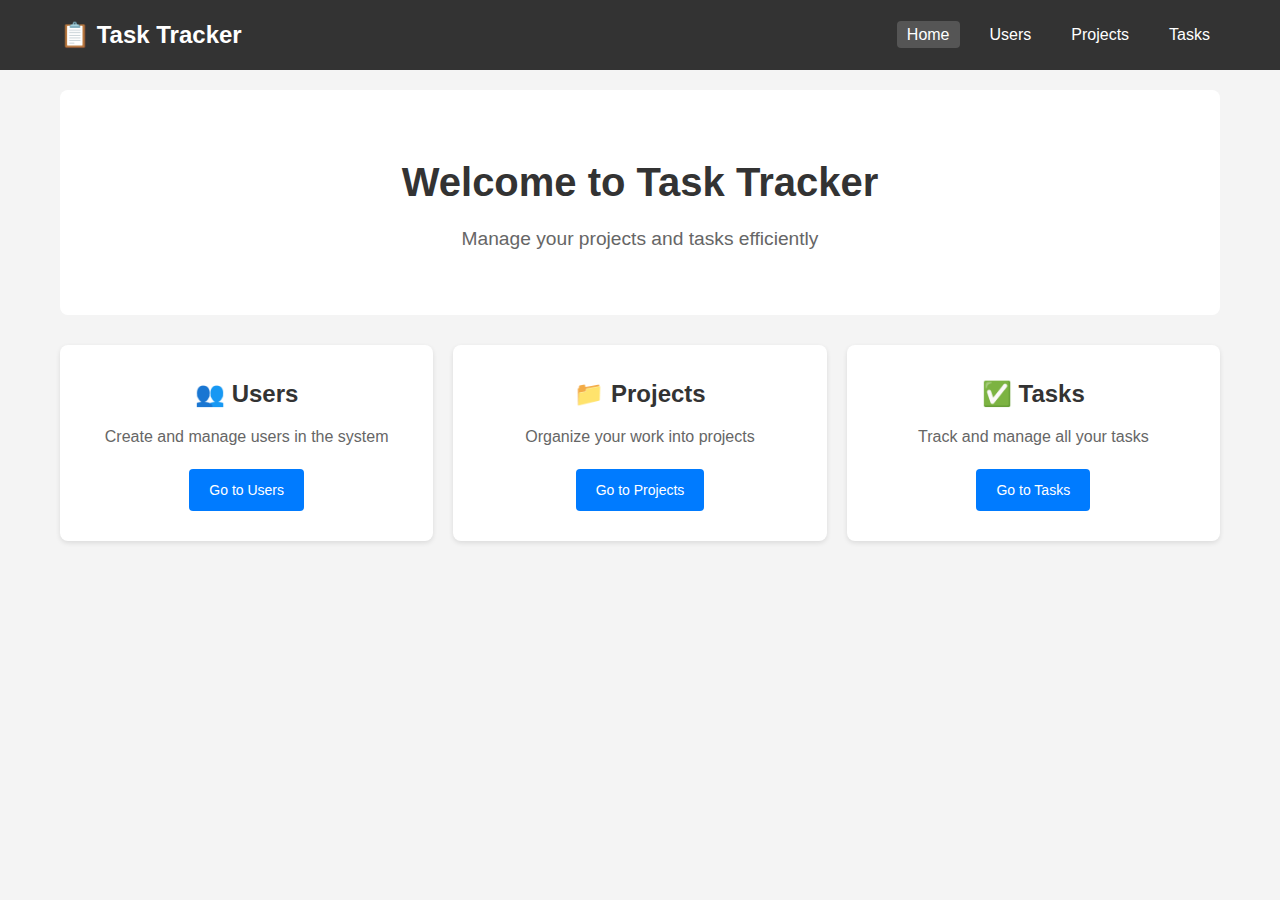
<file: src/main/resources/static/index.html>
<!DOCTYPE html>
<html lang="en">
<head>
    <meta charset="UTF-8">
    <meta name="viewport" content="width=device-width, initial-scale=1.0">
    <title>Task Tracker - Home</title>
    <link rel="stylesheet" href="styles.css">
</head>
<body>
<nav class="navbar">
    <div class="nav-container">
        <h1 class="logo">📋 Task Tracker</h1>
        <ul class="nav-links">
            <li><a href="index.html" class="active">Home</a></li>
            <li><a href="users.html">Users</a></li>
            <li><a href="projects.html">Projects</a></li>
            <li><a href="tasks.html">Tasks</a></li>
        </ul>
    </div>
</nav>

<div class="container">
    <div class="hero">
        <h1>Welcome to Task Tracker</h1>
        <p>Manage your projects and tasks efficiently</p>
    </div>

    <div class="cards">
        <div class="card">
            <h3>👥 Users</h3>
            <p>Create and manage users in the system</p>
            <a href="users.html" class="btn btn-primary">Go to Users</a>
        </div>

        <div class="card">
            <h3>📁 Projects</h3>
            <p>Organize your work into projects</p>
            <a href="projects.html" class="btn btn-primary">Go to Projects</a>
        </div>

        <div class="card">
            <h3>✅ Tasks</h3>
            <p>Track and manage all your tasks</p>
            <a href="tasks.html" class="btn btn-primary">Go to Tasks</a>
        </div>
    </div>
</div>
</body>
</html>
</file>
<file: src/main/resources/static/styles.css>
* {
    margin: 0;
    padding: 0;
    box-sizing: border-box;
}

body {
    font-family: Arial, sans-serif;
    background-color: #f4f4f4;
    line-height: 1.6;
}

/* Navbar */
.navbar {
    background: #333;
    color: white;
    padding: 1rem 0;
}

.nav-container {
    max-width: 1200px;
    margin: 0 auto;
    padding: 0 20px;
    display: flex;
    justify-content: space-between;
    align-items: center;
}

.logo {
    font-size: 1.5rem;
}

.nav-links {
    display: flex;
    list-style: none;
    gap: 20px;
}

.nav-links a {
    color: white;
    text-decoration: none;
    padding: 5px 10px;
    border-radius: 4px;
    transition: background 0.3s;
}

.nav-links a:hover,
.nav-links a.active {
    background: #555;
}

/* Container */
.container {
    max-width: 1200px;
    margin: 0 auto;
    padding: 20px;
}

/* Hero Section */
.hero {
    text-align: center;
    padding: 60px 20px;
    background: white;
    border-radius: 8px;
    margin-bottom: 30px;
}

.hero h1 {
    font-size: 2.5rem;
    margin-bottom: 10px;
    color: #333;
}

.hero p {
    font-size: 1.2rem;
    color: #666;
}

/* Cards */
.cards {
    display: grid;
    grid-template-columns: repeat(auto-fit, minmax(300px, 1fr));
    gap: 20px;
}

.card {
    background: white;
    padding: 30px;
    border-radius: 8px;
    box-shadow: 0 2px 5px rgba(0,0,0,0.1);
    text-align: center;
}

.card h3 {
    font-size: 1.5rem;
    margin-bottom: 10px;
    color: #333;
}

.card p {
    color: #666;
    margin-bottom: 20px;
}

/* Buttons */
.btn {
    display: inline-block;
    padding: 10px 20px;
    text-decoration: none;
    border-radius: 4px;
    border: none;
    cursor: pointer;
    font-size: 14px;
    transition: background 0.3s;
}

.btn-primary {
    background: #007bff;
    color: white;
}

.btn-primary:hover {
    background: #0056b3;
}

.btn-secondary {
    background: #6c757d;
    color: white;
}

.btn-secondary:hover {
    background: #545b62;
}

.btn-danger {
    background: #dc3545;
    color: white;
}

.btn-danger:hover {
    background: #c82333;
}

.btn-success {
    background: #28a745;
    color: white;
}

/* Form */
.form-group {
    margin-bottom: 15px;
}

.form-group label {
    display: block;
    margin-bottom: 5px;
    font-weight: bold;
    color: #333;
}

.form-group input,
.form-group select,
.form-group textarea {
    width: 100%;
    padding: 8px;
    border: 1px solid #ddd;
    border-radius: 4px;
    font-size: 14px;
}

.form-group textarea {
    min-height: 80px;
    resize: vertical;
}

/* Lists */
.list-item {
    background: white;
    padding: 20px;
    border-radius: 8px;
    margin-bottom: 15px;
    box-shadow: 0 2px 5px rgba(0,0,0,0.1);
}

.list-item h3 {
    margin-bottom: 10px;
    color: #333;
}

.list-item p {
    color: #666;
    margin-bottom: 10px;
}

.list-item-actions {
    display: flex;
    gap: 10px;
    margin-top: 15px;
}

/* Badges */
.badge {
    display: inline-block;
    padding: 4px 8px;
    border-radius: 4px;
    font-size: 12px;
    font-weight: bold;
    margin-right: 5px;
}

.badge-todo {
    background: #ffc107;
    color: #333;
}

.badge-in-progress {
    background: #17a2b8;
    color: white;
}

.badge-completed {
    background: #28a745;
    color: white;
}

.badge-low {
    background: #6c757d;
    color: white;
}

.badge-medium {
    background: #fd7e14;
    color: white;
}

.badge-high {
    background: #dc3545;
    color: white;
}

/* Alerts */
.alert {
    padding: 15px;
    border-radius: 4px;
    margin-bottom: 20px;
}

.alert-success {
    background: #d4edda;
    color: #155724;
    border: 1px solid #c3e6cb;
}

.alert-error {
    background: #f8d7da;
    color: #721c24;
    border: 1px solid #f5c6cb;
}

/* Filter Bar */
.filter-bar {
    background: white;
    padding: 20px;
    border-radius: 8px;
    margin-bottom: 20px;
    display: flex;
    gap: 15px;
    flex-wrap: wrap;
}

.filter-bar .form-group {
    flex: 1;
    min-width: 200px;
    margin-bottom: 0;
}

/* Pagination */
.pagination {
    display: flex;
    justify-content: center;
    gap: 10px;
    margin-top: 20px;
}

/* Loading */
.loading {
    text-align: center;
    padding: 40px;
    color: #666;
}

/* Empty State */
.empty-state {
    text-align: center;
    padding: 60px 20px;
    background: white;
    border-radius: 8px;
}

.empty-state h3 {
    color: #666;
    margin-bottom: 10px;
}
</file>
